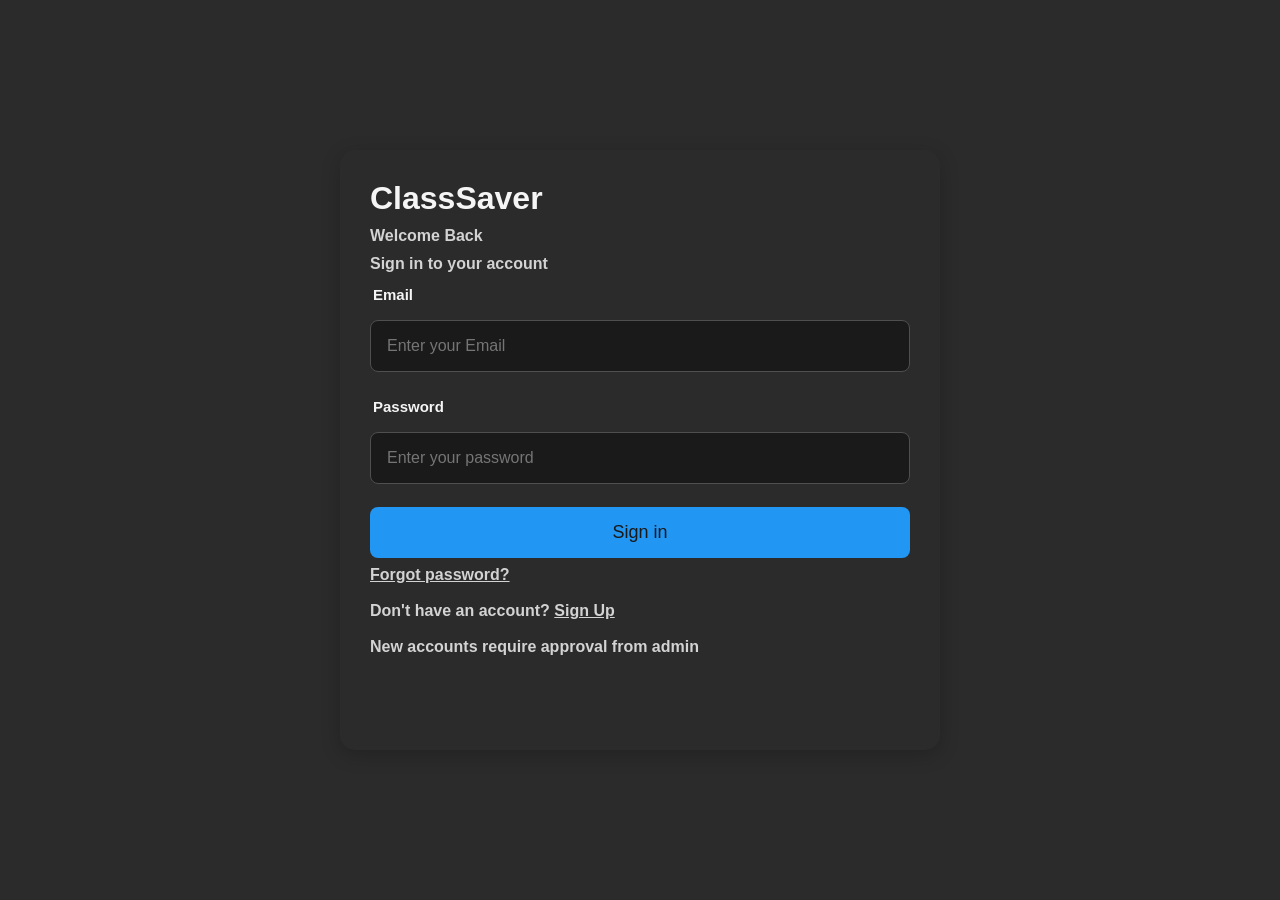
<file: homework.html>
<!DOCTYPE html>
<html lang="en">

<head>

    <meta charset="UTF-8">

    <meta name="viewport" content="width=device-width, initial-scale=1.0">

    <title>ClassSaver - Homework</title>

    <link rel="stylesheet" href="homework.css">

</head>


<body>

    <main>

        <!-- Homework heading and Add button -->

        <header>

            <h1>Homework</h1>

            <button id="addHomeworkBtn">+</button>

        </header>


        <!-- Add Homework Form -->

        <section id="addHomeworkForm">

            <h2>Add Homework</h2>

            <form id="homeworkForm">

                <label for="title">
                    Title
                </label>

                <input
                    type="text"
                    id="title"
                    placeholder="Enter homework title"
                    required
                >


                <label for="subject">
                    Subject
                </label>

                <input
                    type="text"
                    id="subject"
                    placeholder="Enter subject"
                    required
                >


                <label for="description">
                    Description
                </label>

                <textarea
                    id="description"
                    placeholder="Enter description"
                    required
                ></textarea>


                <label for="dueDate">
                    Due Date
                </label>

                <input
                    type="date"
                    id="dueDate"
                    required
                >


                <div class="form-buttons">

                    <button type="submit">
                        Save
                    </button>

                    <button
                        type="button"
                        id="cancelBtn"
                    >
                        Cancel
                    </button>

                </div>

            </form>

        </section>


        <!-- Homework cards will appear here -->

        <section id="homeworkContainer">

            <p id="emptyMessage">
                No homeworks
            </p>

        </section>

    </main>


    <script src="homework.js"></script>

</body>

</html>
</file>
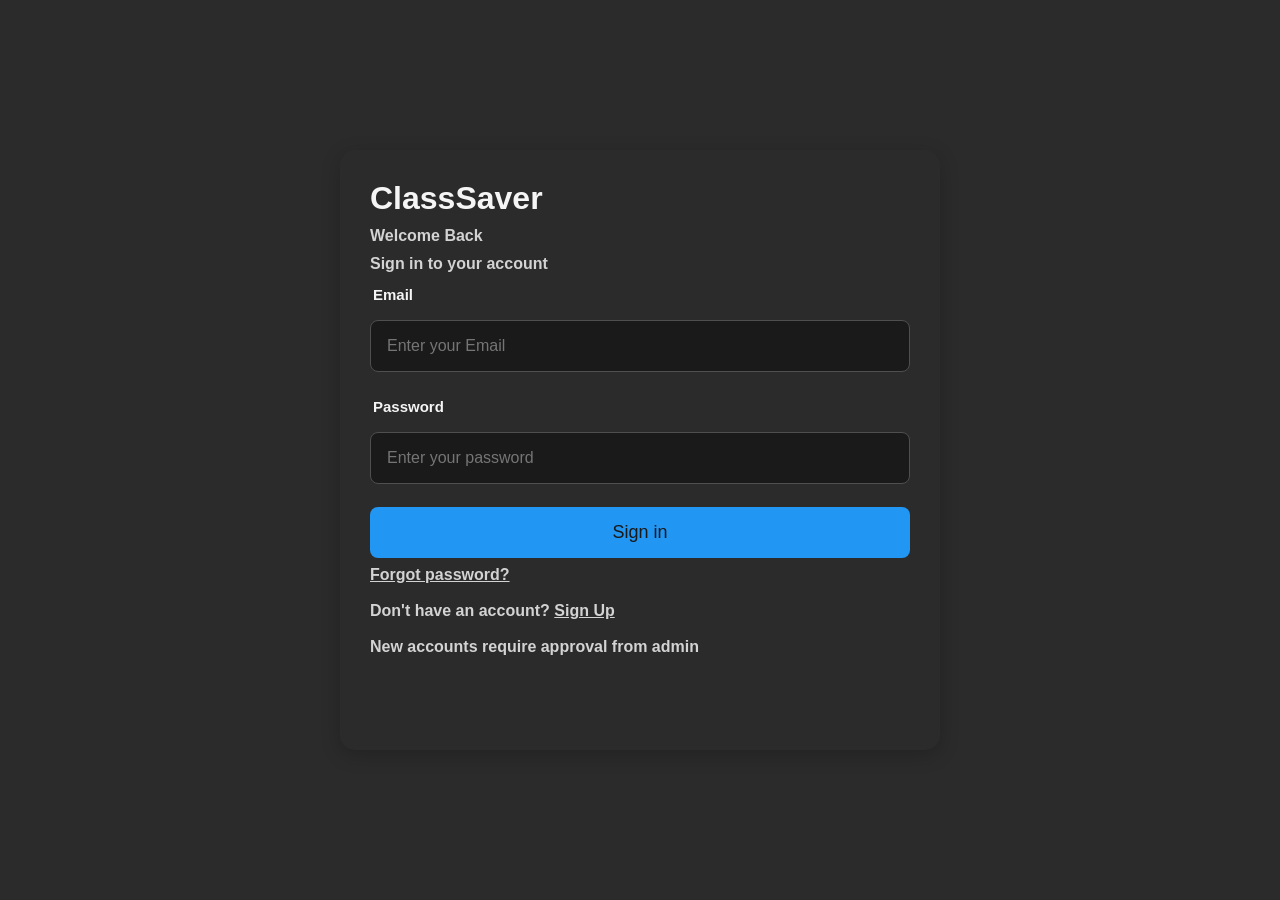
<file: login.html>
<!DOCTYPE html>
<html lang="en">
    <head>
        <meta charset="UTF-8">
        <meta name="viewport" content="width=device-width,initial scale=1.0">
        <title>ClassSaver Login</title>


        <link rel="stylesheet" href="css/login.css">

            </head>

    <body>

        <div class="login-container">
            <h1>ClassSaver</h1>
            <p>Welcome Back</p>
            <p>Sign in to your account</p>

            <form  id="loginForm">
                <label for="email">Email</label>
                <input 
                    type="email" 
                    id="email" 
                    name="email"
                    placeholder="Enter your Email"
                    required>
                
                <label for="password">Password</label>
                <input
                    type="password"
                    id="password"
                    name="password"
                    placeholder="Enter your password"
                    required>

                <button id="loginbutton" type ="submit">Sign in</button>
                
                <p id="forgot">
                    <a href="forgotpassword.html">
                        Forgot password?
                    </a>
                </p>
                
                <p id="signup">
                    Don't have an account?
                    <a href="signup.html">Sign Up</a>
                </p>
                
                <p class="approval">
                    New accounts require approval from admin
                </p>

            </form>

        </div>

        <script src="login.js"></script>

    </body>

    



</html>
</file>
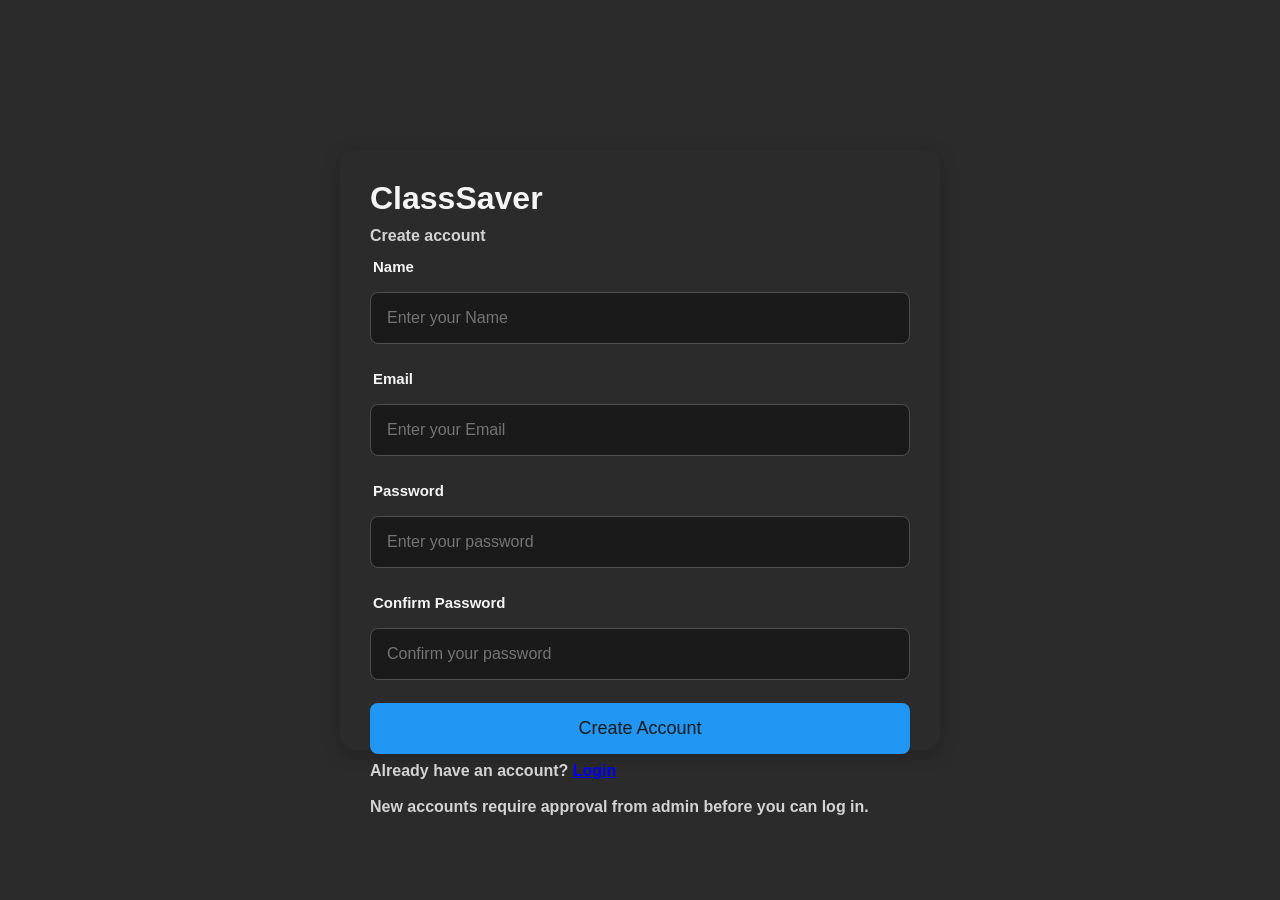
<file: signup.html>
<!DOCTYPE html>
<html lang="en">
    <head>
        <meta charset="UTF-8">
        <meta name="viewport" content="width=device-width,initial scale=1.0">
        <title>ClassSaver SignUp</title>


        <link rel="stylesheet" href="css/login.css">
    
        
    
    </head>
    
    <body>

        <div class="login-container">
            <h1>ClassSaver</h1>
            <p>Create account</p>
            

            <form id="signupForm">
                
                <label for="name">Name</label>
                <input 
                    type="text"
                    id="name" 
                    name="name"
                    placeholder="Enter your Name"
                    required>
                
                <label for="email">Email</label>
                <input 
                    type="email" 
                    id="email" 
                    name="email"
                    placeholder="Enter your Email"
                    required>
                
                <label for="password">Password</label>
                <input
                    type="password"
                    id="password"
                    name="password"
                    placeholder="Enter your password"
                    required>

                <label for="confirm-password">Confirm Password</label>
                <input
                    type="password"
                    id="confirm-password"
                    name="confirm-password"
                    placeholder="Confirm your password"
                    required>


                <button id = "signupBtn" type="submit">Create Account</button>
                
                <p id="login">
                    Already have an account?
                    <a href="login.html">Login</a>
                </p>
                
                
                
                <p class="approval">
                    New accounts require approval from admin before you can log in.
                </p>

            </form>

        </div>

        <script src="signup.js"></script>

    </body>

    



</html>
</file>
<file: homework.css>
* {
    margin: 0;
    padding: 0;
    box-sizing: border-box;
}

body {
    font-family: Arial, sans-serif;
    background-color: rgb(43, 43, 43);
    color: whitesmoke;

    min-height: 100vh;

    display: flex;
    justify-content: center;
    align-items: center;

    padding: 30px;
}


/* Main homework panel */

main {
    width: 800px;
    min-height: 600px;

    background-color: rgb(43, 43, 43);

    padding: 35px;

    border-radius: 15px;

    box-shadow: 0px 5px 20px rgba(0, 0, 0, 0.2);
}


/* Header inside the panel */

header {
    display: flex;
    justify-content: space-between;
    align-items: center;

    margin-bottom: 30px;
}

header h1 {
    font-size: 30px;
    font-weight: bold;
    
}


/* Add button */

#addHomeworkBtn {
    width: 45px;
    height: 45px;

    border: none;
    border-radius: 50%;

    background-color: #2196f3;
    color: #1A1A1A;

    font-size: 28px;
    font-weight: bold;

    display: flex;
    justify-content: center;
    align-items: center;

    cursor: pointer;
}

#addHomeworkBtn:hover {
    background-color: skyblue;
}


/* Homework list */

#homeworkContainer {
    display: flex;
    flex-direction: column;

    gap: 15px;
}


/* Empty message */

#emptyMessage {
    text-align: center;

    margin-top: 100px;

    color: lightgray;
    font-weight: bold;
}


/* Individual homework cards */

.homework-card {
    background-color: #1A1A1A;

    padding: 22px;

    border-radius: 10px;

    border: 1px solid rgb(65, 65, 65);

    cursor: pointer;

    transition: 0.2s;
}

.homework-card:hover {
    border-color: #2196f3;
    transform: translateY(-2px);
}


/* Subject */

.homework-card h3 {
    margin-bottom: 8px;

    color: whitesmoke;
}


/* Homework title / description */

.homework-card p {
    color: lightgray;

    margin-bottom: 8px;
}


/* Due date */

.homework-card small {
    color: #aaa;
}

#addHomeworkForm{
    display:none;
    background-color: #1A1A1A;
    padding: 30px;
    border-radius: 15px;
    margin-bottom: 25px;
}

#addHomeworkForm h2 {
    margin-bottom: 25px;
}

#homeworkForm{
    display:flex;
    flex-direction:column;
    gap:8px;
}

#homeworkForm label{
    font-weight:bold;
    font-size:15px;
    margin-top:5px;
    margin-bottom:3px;
}

#homeworkForm input,
#homeworkForm textarea{
    width:100%;
    padding:15px;
    margin-bottom:12px;
    font-size:16px;
    border:1px solid rgb(80,79,79);
    border-radius:8px;
    background-color: #2b2b2b;
    color:white;
}

#homeworkForm textarea{
    min-height:120px;
    resize:vertical;

}

#homeworkForm input:focus,
#homeworkForm textarea:focus{
    outline:none;
    border-color:#2196f3;
}

.form-buttons {
    display: flex;
    gap: 10px;
    margin-top: 10px;
}

.form-buttons button {
    padding: 13px 20px;
    border: none;
    border-radius: 8px;
    font-size: 16px;
    cursor: pointer;
}

.form-buttons button[type="submit"] {
    background-color: #2196f3;
    color: #1A1A1A;
}

.form-buttons button[type="submit"]:hover {
    background-color: skyblue;
}

#cancelBtn {
    background-color: #333;
    color: whitesmoke;
    border: 1px solid rgb(80, 79, 79);
}

#cancelBtn:hover {
    background-color: #444;
}
</file>
<file: css/login.css>
*{
    margin:0;
    padding:0;
    box-sizing:border-box;
}

main{
    padding:40px;
}

body{
    font-family:Arial,sans-serif;
    background-color:rgb(43, 43, 43);


    color:whitesmoke;
    margin:0;
    display:flex;
    justify-content:center;
    align-items:center;
    height:100vh;

}

.login-container{
    width:600px;
    height:600px;
    background-color:rgb(43, 43, 43);
    padding:30px;
    border-radius:15px;
    box-shadow:0px 5px 20px rgba(0,0,0,0.2);
}

h1{
    
    margin-bottom:10px;
    font-weight:bold;
}

p{
    
    font-weight:bold;
    margin-bottom:10px;
    color:lightgray;

}

#forgot a{
    color:lightgray;
}

#signup a{
    color:lightgray;
}

form{
    display:flex;
    flex-direction:column;
    gap:8px;
}
label{
    font-weight:bold;
    font-size:15px;
    padding:3px;
    margin-top:0px;
    margin-bottom:4px;
}

input{
    width:100%;
    padding: 16px;
    margin-top:2px;
    margin-bottom:15px;

    font-size:medium;
    border: 1px solid rgb(80, 79, 79);
    border-radius:8px;
    
    font-size:16px;
    background-color:#1A1A1A;

    color:white;
}

button{
    padding:15px 20px;
    background-color:#2196f3;
    color:#1A1A1A;
    border:0px;
    border-radius:8px;
    font-size: 18px;
    
}
button:hover{
    background-color:skyblue;
}
</file>
